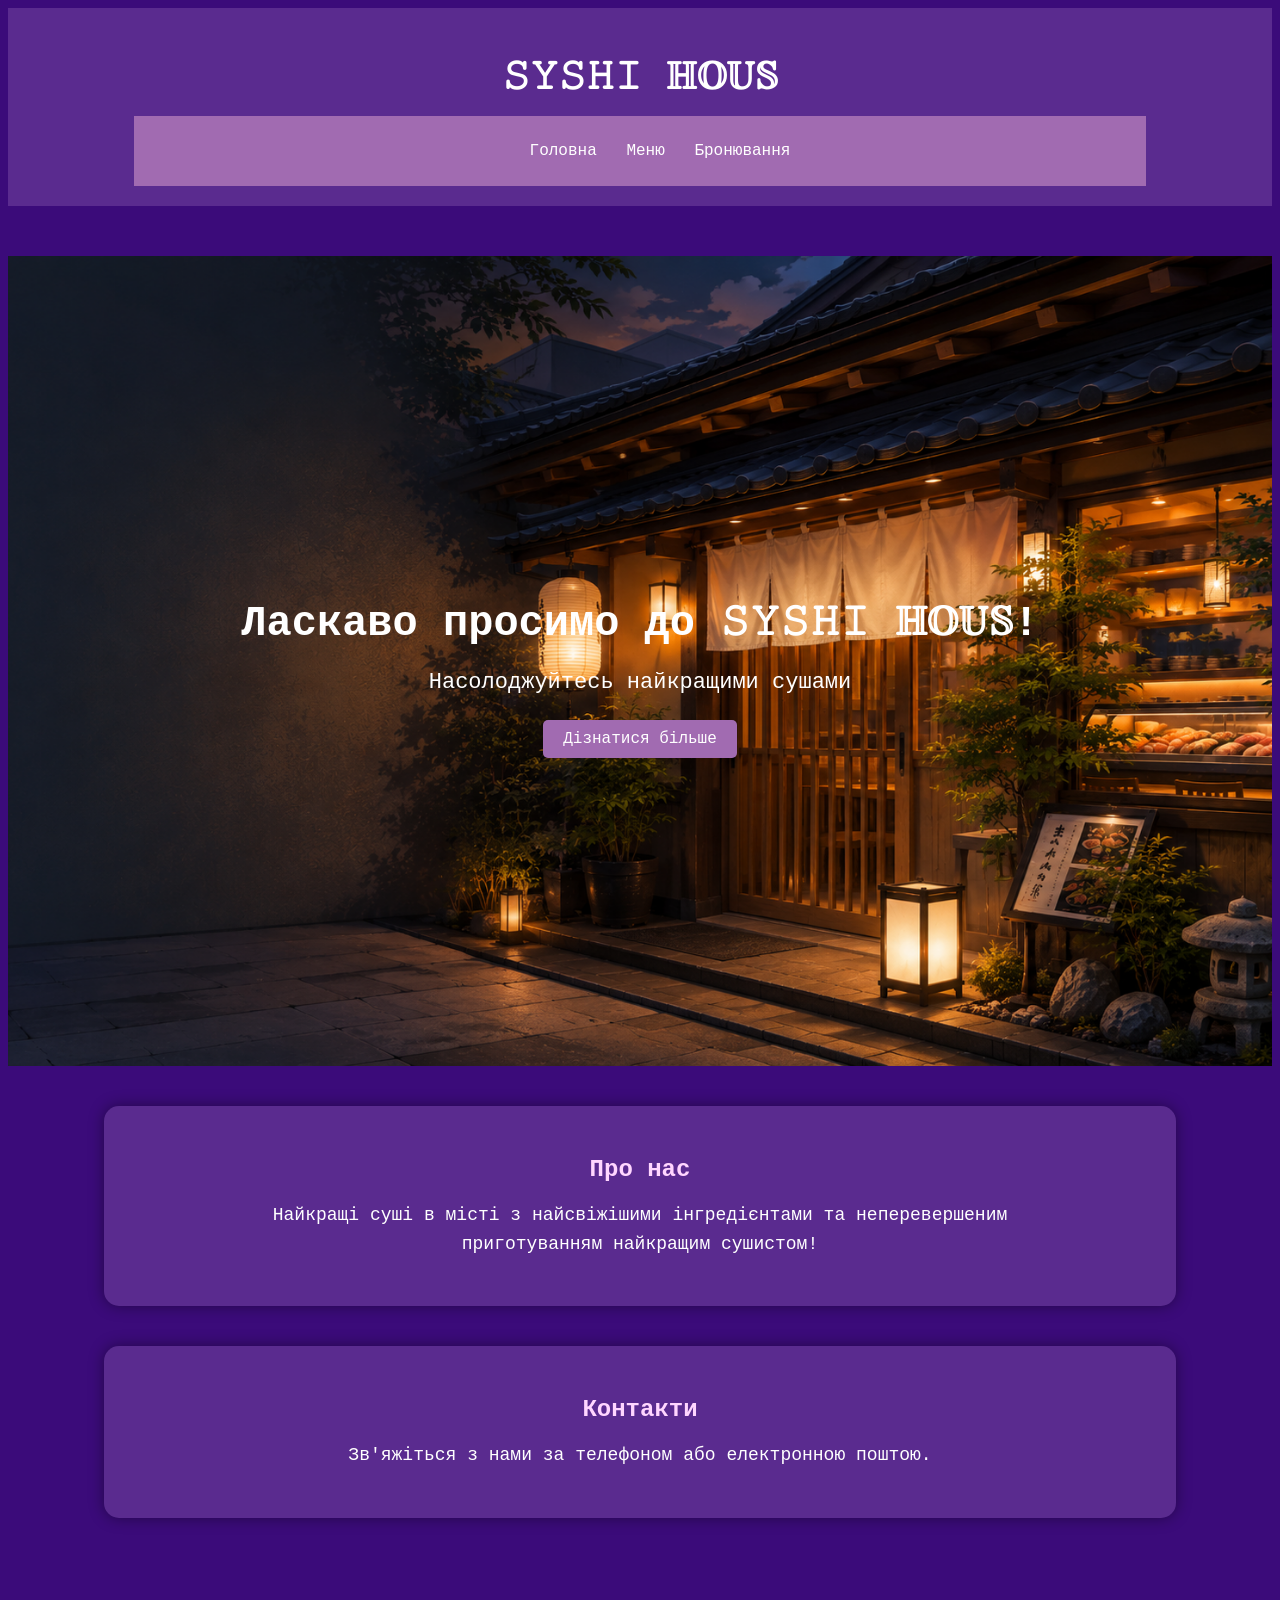
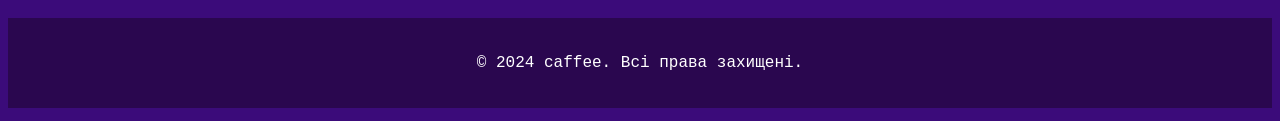
<file: index.html>
<!DOCTYPE html>
<html lang="uk">
<head>
    <meta charset="UTF-8">
    <meta name="viewport" content="width=device-width, initial-scale=1.0">
    <title>caffee | Головна</title>
    <link rel="stylesheet" href="style.css">
</head>
<body>
    <header>
        <div class="container">
            <div class="logo">
                <h1>𝚂𝚈𝚂𝙷𝙸 ℍ𝕆𝕌𝕊</h1>
            </div>
            <nav>
                <ul>
                    <a href="index.html">Головна</a>
                    <a href="menu.html">Меню</a>
                    <a href="booking.html">Бронювання</a>
                </ul>
            </nav>
        </div>
    </header>

    <main>
        <section class="hero">
            <div class="container">
                <h2>Ласкаво просимо до 𝚂𝚈𝚂𝙷𝙸 ℍ𝕆𝕌𝕊!</h2>
                <p>Насолоджуйтесь найкращими сушами</p>
                <a href="#" class="btn">Дізнатися більше</a>
            </div>
        </section>

        <section class="about">
            <div class="container">
                <h2>Про нас</h2>
                <p>Найкращі суші в місті з найсвіжішими інгредієнтами та неперевершеним приготуванням  найкращим сушистом!
                </p>
            </div>
        </section>

        <section class="contact">
            <div class="container">
                <h2>Контакти</h2>
                <p>Зв'яжіться з нами за телефоном або електронною поштою.</p>
            </div>
        </section>
    </main>

    <footer>
        <div class="container">
            <p>&copy; 2024 caffee. Всі права захищені.</p>
        </div>
    </footer>



</html>
</file>
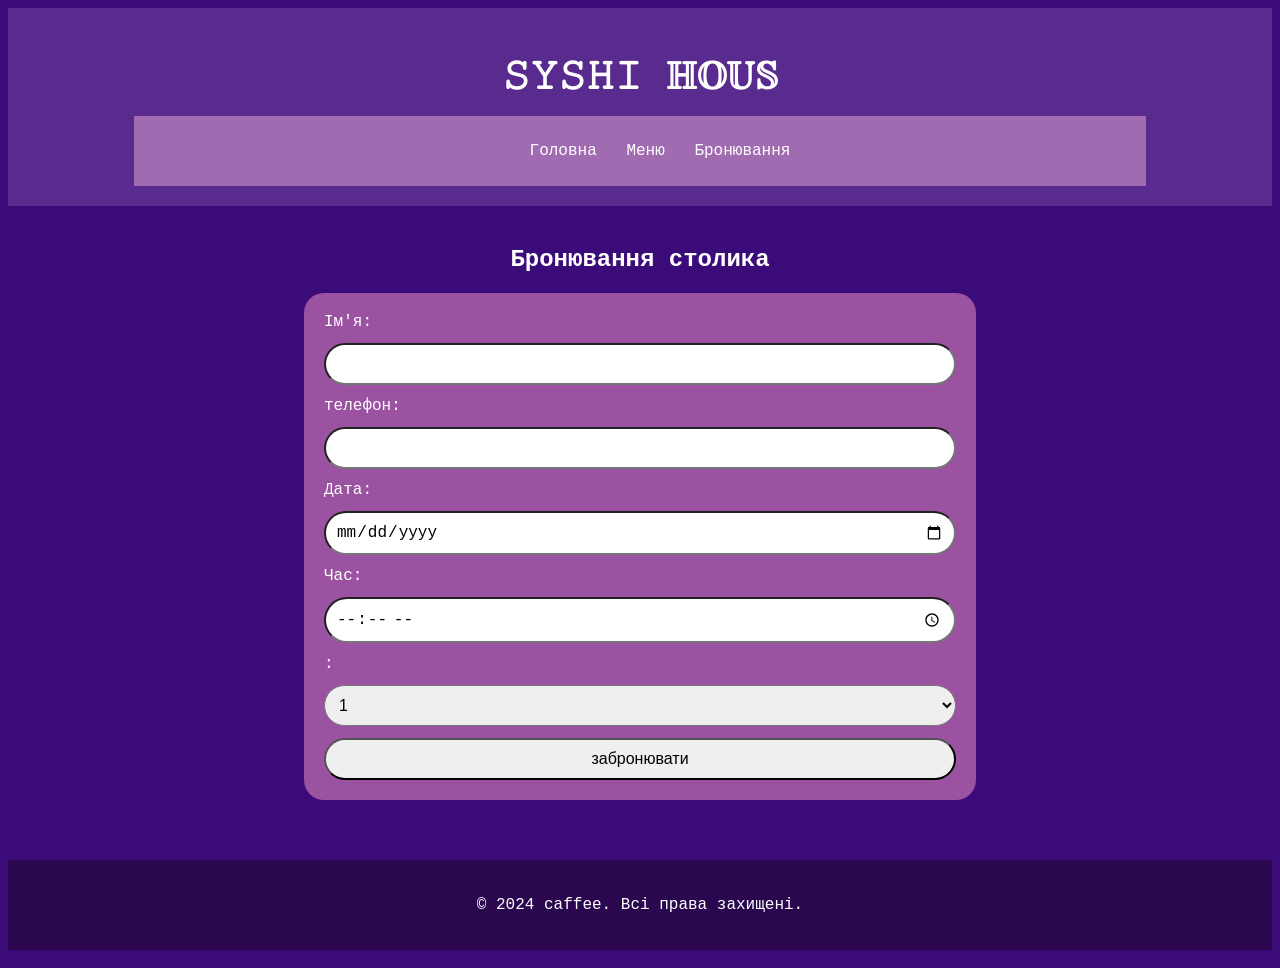
<file: booking.html>
<!DOCTYPE html>
<html lang="uk">
<head>
    <meta charset="UTF-8">
    <meta name="viewport" content="width=device-width, initial-scale=1.0">
    <title>caffee | Головна</title>
    <link rel="stylesheet" href="style.css">
</head>
<body>
    <header>
        <div class="container">
            <div class="logo">
                <h1>𝚂𝚈𝚂𝙷𝙸 ℍ𝕆𝕌𝕊</h1>
            </div>
            <nav>
                <ul>
                    <a href="index.html">Головна</a>
                    <a href="menu.html">Меню</a>
                    <a href="booking.html">Бронювання</a>
                </ul>
            </nav>
        </div>
    </header>

 <main>
 <h2>Бронювання столика</h2>
    <form>
        <label for="name">Ім'я:</label>
        <input type="text" id="name" name="name" required> 
        
        <label for="phone">телефон:</label>
        <input type="tel" id="phone" name="phone" required>
        
        <label for="date">Дата:</label>
        <input type="date" id="date" name="date" required>
        
        <label for="time">Час:</label>
        <input type="time" id="time" name="time" required>
        
        <label for="guests">:</label>
        <select id="name" name="guests">
        <option> 1</option>
        <option> 2</option>
        <option> 3</option>
        <option> 4</option>
        <option> 5</option>
        <option> 6</option>
        <option> 7+</option>
        </select>
         
        <button type="submit">забронювати</button>
    </form>
    </main>
    
    <footer>
        <div class="container">
            <p>&copy; 2024 caffee. Всі права захищені.</p>
        </div>
    </footer>
</file>
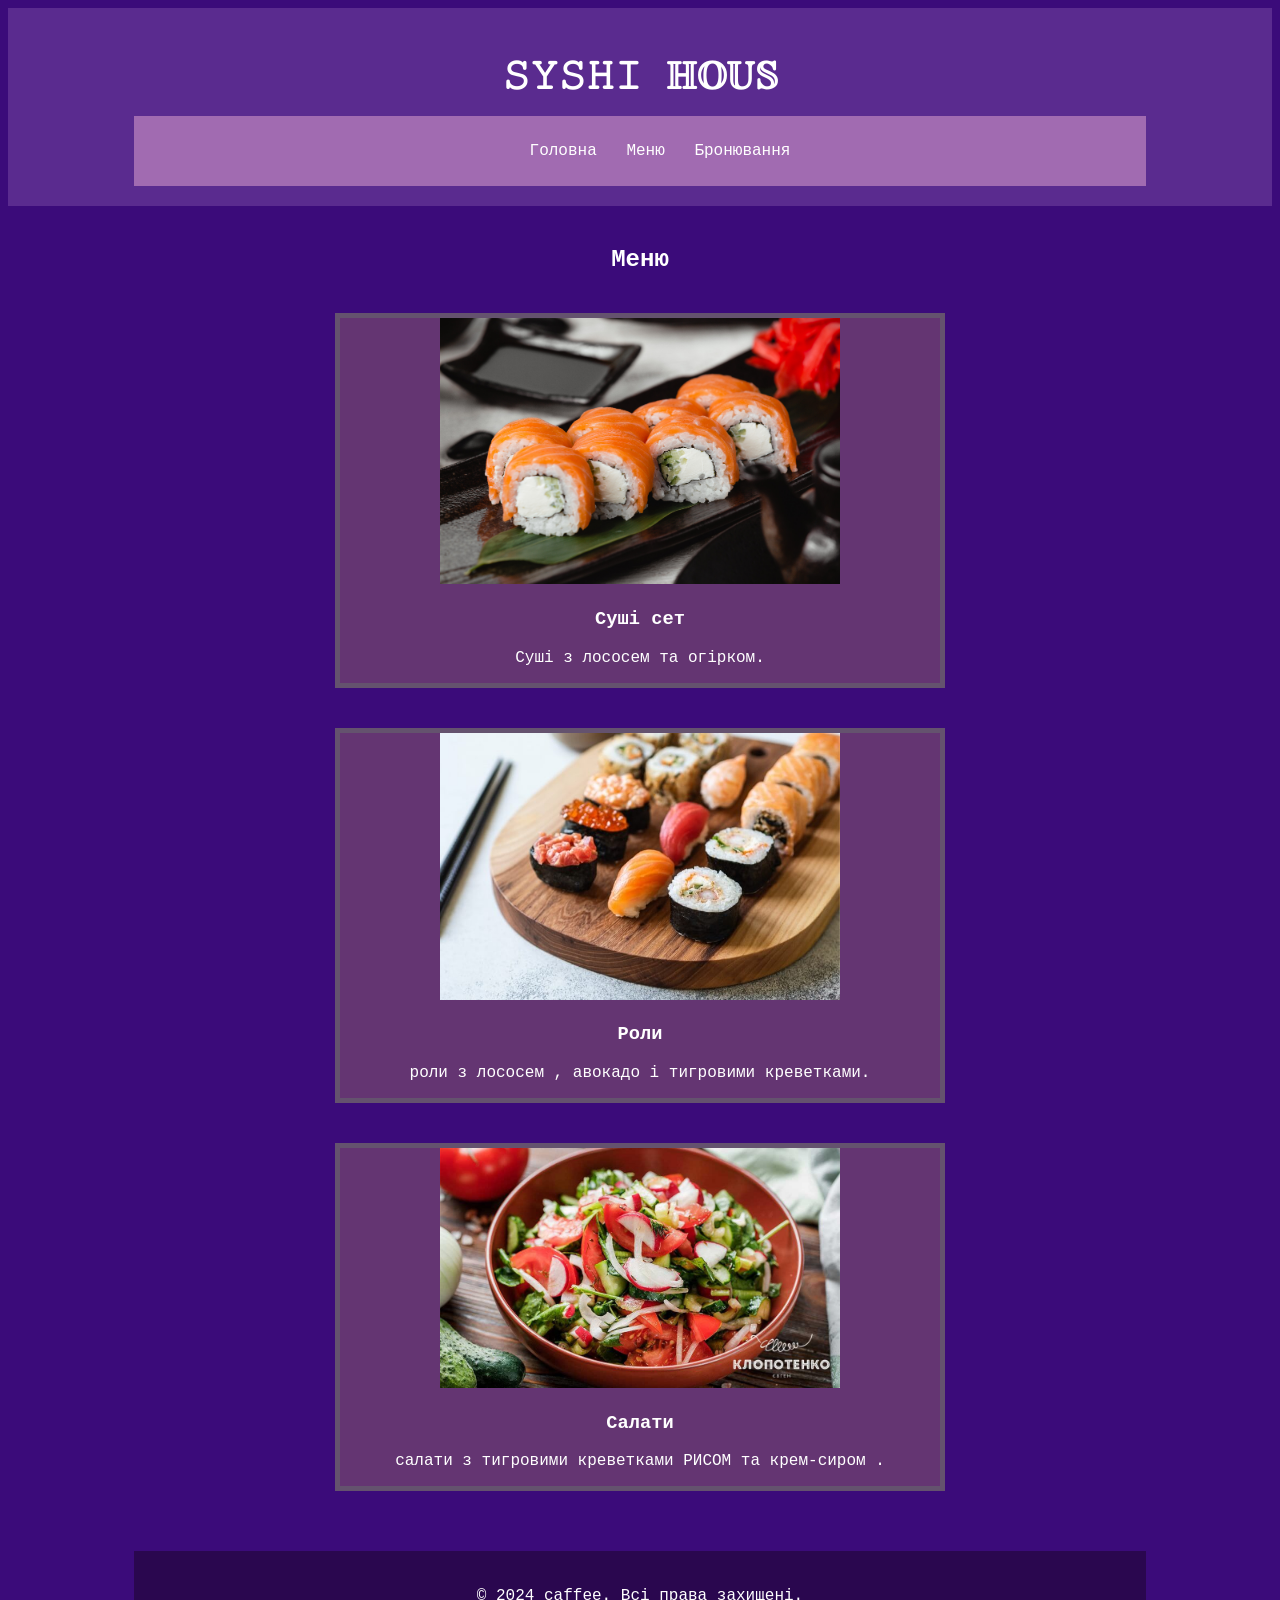
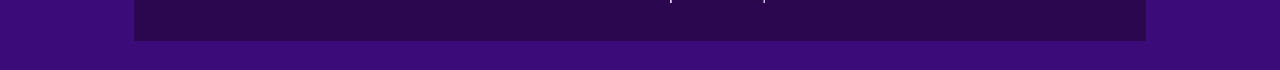
<file: menu.html>
<!DOCTYPE html>
<html lang="uk">
<head>
    <meta charset="UTF-8">
    <meta name="viewport" content="width=device-width, initial-scale=1.0">
    <title>caffee | Головна</title>
    <link rel="stylesheet" href="style.css">
</head>
<body>
    <header>
        <div class="container">
            <div class="logo">
                <h1>𝚂𝚈𝚂𝙷𝙸 ℍ𝕆𝕌𝕊</h1>
            </div>
            <nav>
                <ul>
                    <a href="index.html">Головна</a>
                    <a href="menu.html">Меню</a>
                    <a href="booking.html">Бронювання</a>
                </ul>
            </nav>
        </div>
    </header>
    <main>
        <section class="menu">
            <div class="container">
                <h2>Меню</h2>
                <div class="menu-grid">

                    <div class="menu-item">
                        <img src="img/суші.jpg" alt="Суші сет">
                        <h3>Суші сет</h3>
                        <p>Суші  з лососем та огірком.</p>
                    </div>
                    <div class="menu-item">
                        <img src="img/роли.jpg" alt="Роли">
                        <h3>Роли</h3>
                        <p>роли  з лососем , авокадо і тигровими креветками.</p>
                    </div>
                    <div class="menu-item">
                        <img src="img/салат.jpg" alt="Салати">
                        <h3>Салати</h3>
                        <p>салати  з тигровими креветками РИСОМ та крем-сиром .</p>
                    </div>
    <footer>
        <div class="container">
            <p>&copy; 2024 caffee. Всі права захищені.</p>
        </div>
    </footer>
</file>
<file: style.css>
body {
    font-family: cursive, monospace;
    background-color: #3b0b7a ;
    color: #fff;
}

h1 {
    color: #a16bb193;
    text-align: center;
    color: #fff;
}
nav {
    background-color: #a16bb1;
    padding: 10px;
    text-align: center;
    text-decoration: none;
    color: #fff
}

nav a {
    color: #fff;
    text-decoration: none;
    margin: 0 10px;
    color: #fff
}

nav a:hover {
    text-decoration: underline;
    background-color: #c7b1db;
    border: 2px solid #ffa6a6;
    text-shadow: 0 0 10px #d48fd4;
}

.btn {
    display: inline-block;
    padding: 10px 20px;
    background-color: #a16bb1;
    color: #fff;
    text-decoration: none;
    border-radius: 5px;
    transition: background-color 0.3s ease;
}

.btn:hover {
    background-color: #b28be6;
}

.hero {
    background-image: url(img/hero.png);
    margin-top: 50px;
    height: 90vh;
    color: #fff
}
.container {
    width: 80%;
    margin: 0 auto;
    text-align: center;
}

header {
    background-color: #5a2b8f;
    padding: 20px 0;
}

.logo h1 {
    font-size: 40px;
    margin-bottom: 15px;
}

main {
    padding: 20px 0;
}

.hero {
    background-image: url(img/hero.png);
    background-size: cover;
    background-position: center;
    margin-top: 30px;
    height: 90vh;
    display: flex;
    align-items: center;
    justify-content: center;
    text-align: center;
}

.hero h2 {
    font-size: 42px;
    margin-bottom: 15px;
}

.hero p {
    font-size: 22px;
    margin-bottom: 25px;
}

.about,
.contact {
    background-color: #5a2b8f;
    margin: 40px auto;
    padding: 30px;
    border-radius: 15px;
    width: 80%;
    box-shadow: 0 0 15px #00000066;
}

.about h2,
.contact h2 {
    color: #ffd6ff;
    margin-bottom: 15px;
}

.about p,
.contact p {
    font-size: 18px;
    line-height: 1.6;
}

footer {
    background-color: #2a074f;
    text-align: center;
    padding: 20px;
    margin-top: 40px;
}

footer p {
    color: white;
    font-size: 16px;
}



.menu-item  img {
    width: 400px;
}


 .menu-item {
    display: inline-block;
    width: 600px;
    margin: 20px;
    text-align: center;
    border: 5px solid #64526e;
    grid-template-columns: repeat(auto-fit, minmax(200px, 1fr));
    background-color: #643572;
}

.menu-item  img:hover {
    transform: scale(1.1);
    transition: transform 0.3s ease;
    box-shadow: 0 0 10px #fff;
    
}



h2{
    text-align: center;
}


form{
    display: flex;
    flex-direction: column;
    gap: 12px;
    background-color: #9a52a1;
    padding: 20px;
    border-radius: 20px;
    width: 50%;
    margin: 0 auto;
}

input, select, button{
    padding: 10px;
    font-size: 16px;
    border-radius: 40px;
}

button:hover{
    opacity: 0.9;
    box-shadow:  10px 9px 8px black;
}
</file>
